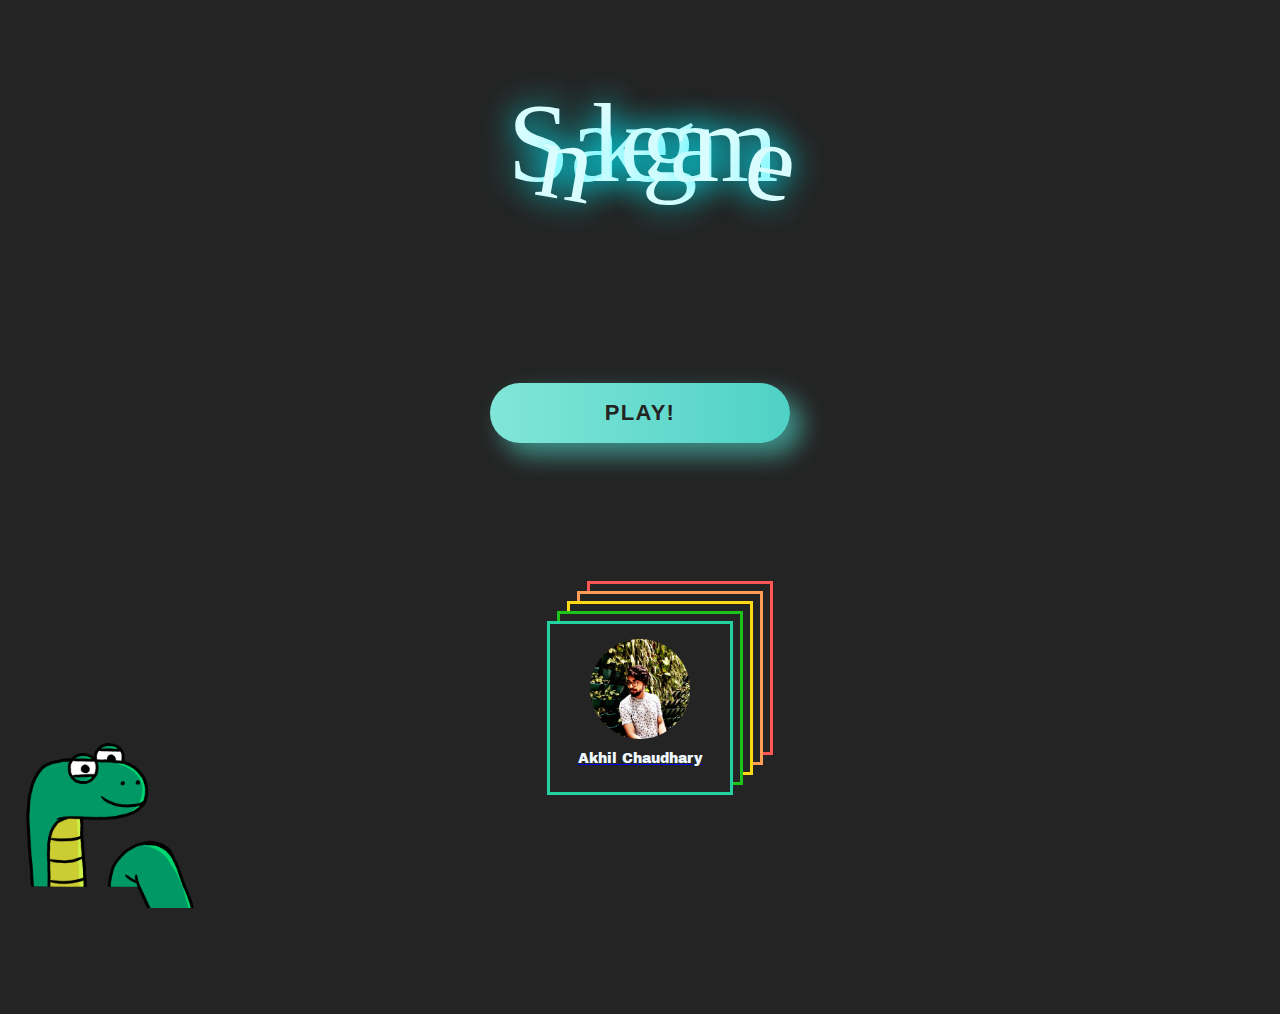
<file: index.html>
<!DOCTYPE html>
<html lang="en">
  <head>
    <meta charset="UTF-8" />
    <meta name="viewport" content="width=device-width, initial-scale=1.0" />
    <meta http-equiv="X-UA-Compatible" content="ie=edge" />
    <title>Let`s play</title>
    <link
      href="https://fonts.googleapis.com/css?family=Archivo+Black&display=swap"
      rel="stylesheet"
    />
    <link
      href="https://fonts.googleapis.com/css?family=Archivo:700&display=swap"
      rel="stylesheet"
    />
    <link rel="stylesheet" type="text/css" href="css/style.css" />
    
	<link rel="shortcut icon" href="favicon.ico" type="image/x-icon">
  </head>
  <body>
    <div class="wrap first">
      <h1 class="text">
        <span class="letter letter-1">S</span>
        <span class="letter letter-2">n</span>
        <span class="letter letter-3">a</span>
        <span class="letter letter-4">k</span>
        <span class="letter letter-1">e</span>
        <span class="letter letter-2"> </span>
        <span class="letter letter-3">g</span>
        <span class="letter letter-4">a</span>
        <span class="letter letter-1">m</span>
        <span class="letter letter-2">e</span>
      </h1>
    </div>

    <div class="wrap">
      <button
        class="button pulse"
        onclick="window.location.href ='snake.html';"
      >
        Play!
      </button>
    </div>
    <div class="wrap">
      <a href="http://akhilchaudhary.tk">
        <div class="card">
          <div
            style="display: flex; align-items: center; justify-content: center;"
          >
            <img src="img/me.jpeg" class="profile" />
          </div>
          <div
            style="display: flex; align-items: center; justify-content: center;"
          >
            <h2>
              Akhil Chaudhary
            </h2>
          </div>
        </div>
      </a>
    </div>
    <img src="img/snake.gif" class="img-snake">
  </body>
</html>
</file>
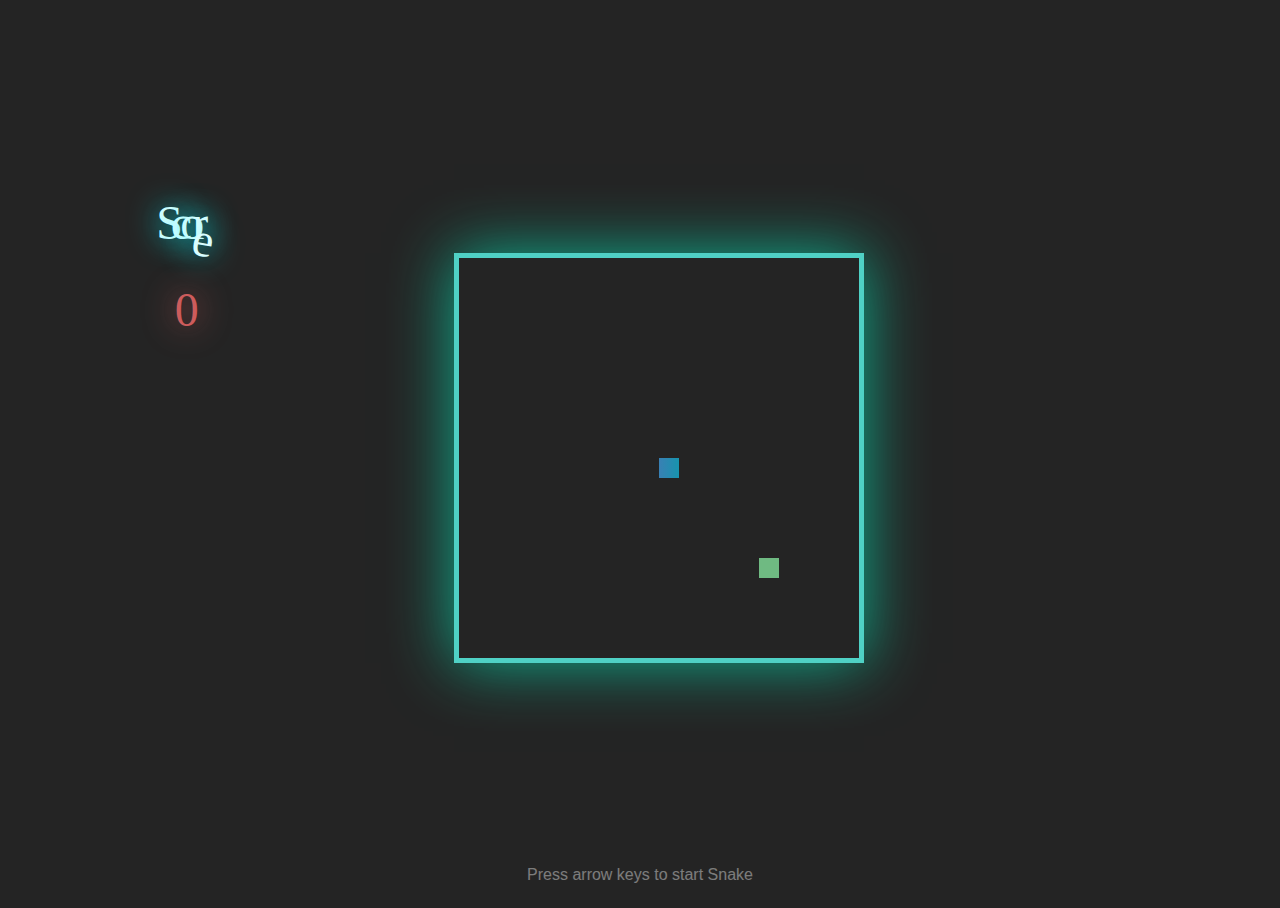
<file: snake.html>
<!DOCTYPE html>
<html lang="en">
  <head>
    <meta charset="UTF-8" />
    <meta name="viewport" content="width=device-width, initial-scale=1.0" />
    <meta http-equiv="X-UA-Compatible" content="ie=edge" />
    
	<link rel="stylesheet" type="text/css" href="css/snake.css">
	<link rel="shortcut icon" href="favicon.ico" type="image/x-icon">
    <title>Snake Game</title>
  </head>
  <body>
    <div class="side-content">
      <h1 class="text">
        <span class="letter letter-1">S</span>
        <span class="letter letter-3">c</span>
        <span class="letter letter-3">o</span>
        <span class="letter letter-4">r</span>
        <span class="letter letter-2">e</span>
      </h1>
      <span class='value text letter'></span>
      <ul id="scorelist">
      </ul>
      </div>

    <canvas id="canvas" width="400" height="400"></canvas>
    <script src="snake.js"></script>
  </body>
</html>
</file>
<file: css/style.css>
html, body {
    height: 100%;
    background-color: rgb(36, 36, 36);
    overflow: hidden;
  }
  
  .wrap {
    height: 30%;
    display: flex;
    align-items: center;
    justify-content: center;
  }
  
  .button {
    min-width: 300px;
    min-height: 60px;
    font-family: 'Nunito', sans-serif;
    font-size: 22px;
    text-transform: uppercase;
    letter-spacing: 1.3px;
    font-weight: 700;
    color:rgb(36,36,36);
    background: #4FD1C5;
  background: linear-gradient(90deg, rgba(129,230,217,1) 0%, rgba(79,209,197,1) 100%);
    border: none;
    border-radius: 1000px;
    box-shadow: 12px 12px 24px rgba(79,209,197,.64);
    transition: all 0.3s ease-in-out 0s;
    cursor: pointer;
    outline: none;
    position: relative;
    padding: 10px;
    }
  
  button::before {
  content: '';
    border-radius: 1000px;
    min-width: calc(300px + 12px);
    min-height: calc(60px + 12px);
    border: 6px solid #00FFCB;
    box-shadow: 0 0 60px rgba(0,255,203,.64);
    position: absolute;
    top: 50%;
    left: 50%;
    transform: translate(-50%, -50%);
    opacity: 0;
    transition: all .3s ease-in-out 0s;
  }
  
  .button:hover, .button:focus {
    color: #313133;
    transform: translateY(-6px);
  }
  
  button:hover::before, button:focus::before {
    opacity: 1;
  }
  
  
  button:hover::after, button:focus::after {
    animation: none;
    display: none;
  }

  

  @font-face {
    font-family: "Liberty";
    src: url("https://s3-us-west-2.amazonaws.com/s.cdpn.io/907368/liberty.otf");
  }
  body .text {
    font-family: "Liberty";
    font-weight: 100;
    font-size: 7rem;
    letter-spacing: -0.25em;
    -webkit-box-orient: horizontal;
    -webkit-box-direction: normal;
            flex-flow: row;
  }
  body .text .letter {
    color: #d9fdff;
    text-shadow: 0 0 2rem #00f0ff;
    display: inline-block;
  }
  body .text .letter.letter-2 {
    -webkit-transform: translate(-0.2rem, 1rem) rotate(10deg);
            transform: translate(-0.2rem, 1rem) rotate(10deg);
    -webkit-animation: flicker 2s ease-in-out infinite alternate;
            animation: flicker 2s ease-in-out infinite alternate;
  }
  
  @-webkit-keyframes flicker {
    0% {
      opacity: 1;
      -webkit-transform: translate(-0.2rem, 1rem) rotate(10deg);
              transform: translate(-0.2rem, 1rem) rotate(10deg);
    }
    5% {
      opacity: 1;
      -webkit-transform: translate(-0.2rem, 1rem) rotate(10deg);
              transform: translate(-0.2rem, 1rem) rotate(10deg);
    }
    5.5% {
      opacity: 0;
      -webkit-transform: translate(-0.2rem, 1rem) rotate(10deg);
              transform: translate(-0.2rem, 1rem) rotate(10deg);
    }
    6% {
      opacity: 1;
      -webkit-transform: translate(-0.2rem, 1rem) rotate(10deg);
              transform: translate(-0.2rem, 1rem) rotate(10deg);
    }
    6.5% {
      opacity: 1;
      -webkit-transform: translate(-0.2rem, 1rem) rotate(10deg);
              transform: translate(-0.2rem, 1rem) rotate(10deg);
    }
    7% {
      opacity: 0;
      -webkit-transform: translate(-0.2rem, 1rem) rotate(10deg);
              transform: translate(-0.2rem, 1rem) rotate(10deg);
    }
    8% {
      opacity: 1;
      -webkit-transform: translate(-0.2rem, 1rem) rotate(10deg);
              transform: translate(-0.2rem, 1rem) rotate(10deg);
    }
    50% {
      opacity: 1;
      -webkit-transform: translate(-0.2rem, 1rem) rotate(13deg);
              transform: translate(-0.2rem, 1rem) rotate(13deg);
    }
    100% {
      opacity: 1;
      -webkit-transform: translate(-0.2rem, 1rem) rotate(10deg);
              transform: translate(-0.2rem, 1rem) rotate(10deg);
    }
  }
  
  @keyframes flicker {
    0% {
      opacity: 1;
      -webkit-transform: translate(-0.2rem, 1rem) rotate(10deg);
              transform: translate(-0.2rem, 1rem) rotate(10deg);
    }
    5% {
      opacity: 1;
      -webkit-transform: translate(-0.2rem, 1rem) rotate(10deg);
              transform: translate(-0.2rem, 1rem) rotate(10deg);
    }
    5.5% {
      opacity: 0;
      -webkit-transform: translate(-0.2rem, 1rem) rotate(10deg);
              transform: translate(-0.2rem, 1rem) rotate(10deg);
    }
    6% {
      opacity: 1;
      -webkit-transform: translate(-0.2rem, 1rem) rotate(10deg);
              transform: translate(-0.2rem, 1rem) rotate(10deg);
    }
    6.5% {
      opacity: 1;
      -webkit-transform: translate(-0.2rem, 1rem) rotate(10deg);
              transform: translate(-0.2rem, 1rem) rotate(10deg);
    }
    7% {
      opacity: 0;
      -webkit-transform: translate(-0.2rem, 1rem) rotate(10deg);
              transform: translate(-0.2rem, 1rem) rotate(10deg);
    }
    8% {
      opacity: 1;
      -webkit-transform: translate(-0.2rem, 1rem) rotate(10deg);
              transform: translate(-0.2rem, 1rem) rotate(10deg);
    }
    50% {
      opacity: 1;
      -webkit-transform: translate(-0.2rem, 1rem) rotate(13deg);
              transform: translate(-0.2rem, 1rem) rotate(13deg);
    }
    100% {
      opacity: 1;
      -webkit-transform: translate(-0.2rem, 1rem) rotate(10deg);
              transform: translate(-0.2rem, 1rem) rotate(10deg);
    }
  }
  

  /* Credit section */
  .card {
    background-color: var(--background);
    margin-top: 50px;
    display: block;
    width: 150px;
    min-height: 90px;
    cursor: pointer;
    padding: 15px;
    border: 3px solid var(--primary);
    box-shadow: 10px -10px 0 -3px var(--background), 10px -10px var(--green),
          20px -20px 0 -3px var(--background), 20px -20px var(--yellow),
          30px -30px 0 -3px var(--background), 30px -30px var(--orange),
          40px -40px 0 -3px var(--background), 40px -40px var(--red);
  }
  
  .card:hover {
    animation: shadow-wave 1s ease infinite;
  }
  
  
  @keyframes shadow-wave {
    0% {
      border: 3px solid var(--primary);
      box-shadow: 10px -10px 0 -3px var(--background), 10px -10px var(--green),
        20px -20px 0 -3px var(--background), 20px -20px var(--yellow),
        30px -30px 0 -3px var(--background), 30px -30px var(--orange),
        40px -40px 0 -3px var(--background), 40px -40px var(--red);
    }
    20% {
      border: 3px solid var(--red);
      box-shadow: 10px -10px 0 -3px var(--background), 10px -10px var(--primary),
        20px -20px 0 -3px var(--background), 20px -20px var(--green),
        30px -30px 0 -3px var(--background), 30px -30px var(--yellow),
        40px -40px 0 -3px var(--background), 40px -40px var(--orange);
    }
    40% {
      border: 3px solid var(--orange);
      box-shadow: 10px -10px 0 -3px var(--background), 10px -10px var(--red),
        20px -20px 0 -3px var(--background), 20px -20px var(--primary),
        30px -30px 0 -3px var(--background), 30px -30px var(--green),
        40px -40px 0 -3px var(--background), 40px -40px var(--yellow);
    }
    60% {
      border: 3px solid var(--yellow);
      box-shadow: 10px -10px 0 -3px var(--background), 10px -10px var(--orange),
        20px -20px 0 -3px var(--background), 20px -20px var(--red),
        30px -30px 0 -3px var(--background), 30px -30px var(--primary),
        40px -40px 0 -3px var(--background), 40px -40px var(--green);
    }
    80% {
      border: 3px solid var(--green);
      box-shadow: 10px -10px 0 -3px var(--background), 10px -10px var(--yellow),
        20px -20px 0 -3px var(--background), 20px -20px var(--orange),
        30px -30px 0 -3px var(--background), 30px -30px var(--red),
        40px -40px 0 -3px var(--background), 40px -40px var(--primary);
    }
    100% {
      border: 3px solid var(--primary);
      box-shadow: 10px -10px 0 -3px var(--background), 10px -10px var(--green),
        20px -20px 0 -3px var(--background), 20px -20px var(--yellow),
        30px -30px 0 -3px var(--background), 30px -30px var(--orange),
        40px -40px 0 -3px var(--background), 40px -40px var(--red);
    }
    
  }
  
  
  
  
  
  
  
  
  :root {
    --primary: #22D2A0;
    --secondary: rgb(36, 36, 36);
    --background: rgb(36, 36, 36);
    --green: #1FC11B;
    --yellow: #FFD913;
    --orange: #FF9C55;
    --red: #FF5555;
  } 
  
  .card p {
    font-size: 11px;
    text-transform: uppercase;
    letter-spacing: 0.5px;
    margin-bottom: 10px;
  }
  
  .card h2 {
    font-size: 14px;
    font-family: "Archivo Black", "Archivo", sans-serif;
    font-weight: normal;
    color: aliceblue;
  }

  .profile{
      height: 100px;
      border-radius: 100%;
  }

  .img-snake{
    transform: translateY(-80px);
    height: 200px;
  }

  /* Mobile devices */
@media only screen and (max-width: 480px) {
    .text{
        margin-left: 30px;
    }
    .first{
        margin-top: 40px;
    }
    .img-snake{
        transform: translateY(-40px);
        height: 100px;
    }
}
</file>
<file: css/snake.css>
html {
    width: 100%;
    height: 100%;
  }
  
  body {
    width: 100%;
    height: 100%;
    overflow: hidden;
    display: -webkit-box;
    display: flex;
    -webkit-box-align: center;
            align-items: center;
    background-color: rgb(36, 36, 36);
  }
  body:after {
    position: absolute;
    left: 50%;
    bottom: 1em;
    
    font-family: 'Nunito', sans-serif;
    -webkit-transform: translateX(-50%);
            transform: translateX(-50%);
    content: 'Press arrow keys to start Snake';
    color: white;
    opacity: 0.4;
  }
  
  canvas {
    box-shadow: 0 0 60px rgba(0,255,203,.64);
    border: 5px solid #4FD1C5;
  }

  .side-content{
    width: 27%;
    padding-right: 100px;
    text-align: center;
    transform: translateY(-200px);
  }

  
  @font-face {
    font-family: "Liberty";
    src: url("https://s3-us-west-2.amazonaws.com/s.cdpn.io/907368/liberty.otf");
  }
  body .text {
    font-family: "Liberty";
    font-weight: 100;
    font-size: 3rem;
    letter-spacing: -0.25em;
    -webkit-box-orient: horizontal;
    -webkit-box-direction: normal;
            flex-flow: row;
  }
  body .text .letter {
    color: #d9fdff;
    text-shadow: 0 0 2rem #00f0ff;
    display: inline-block;
  }
  body .text .letter.letter-2 {
    -webkit-transform: translate(-0.2rem, 1rem) rotate(10deg);
            transform: translate(-0.2rem, 1rem) rotate(10deg);
    -webkit-animation: flicker 2s ease-in-out infinite alternate;
            animation: flicker 2s ease-in-out infinite alternate;
  }
  
  @-webkit-keyframes flicker {
    0% {
      opacity: 1;
      -webkit-transform: translate(-0.2rem, 1rem) rotate(10deg);
              transform: translate(-0.2rem, 1rem) rotate(10deg);
    }
    5% {
      opacity: 1;
      -webkit-transform: translate(-0.2rem, 1rem) rotate(10deg);
              transform: translate(-0.2rem, 1rem) rotate(10deg);
    }
    5.5% {
      opacity: 0;
      -webkit-transform: translate(-0.2rem, 1rem) rotate(10deg);
              transform: translate(-0.2rem, 1rem) rotate(10deg);
    }
    6% {
      opacity: 1;
      -webkit-transform: translate(-0.2rem, 1rem) rotate(10deg);
              transform: translate(-0.2rem, 1rem) rotate(10deg);
    }
    6.5% {
      opacity: 1;
      -webkit-transform: translate(-0.2rem, 1rem) rotate(10deg);
              transform: translate(-0.2rem, 1rem) rotate(10deg);
    }
    7% {
      opacity: 0;
      -webkit-transform: translate(-0.2rem, 1rem) rotate(10deg);
              transform: translate(-0.2rem, 1rem) rotate(10deg);
    }
    8% {
      opacity: 1;
      -webkit-transform: translate(-0.2rem, 1rem) rotate(10deg);
              transform: translate(-0.2rem, 1rem) rotate(10deg);
    }
    50% {
      opacity: 1;
      -webkit-transform: translate(-0.2rem, 1rem) rotate(13deg);
              transform: translate(-0.2rem, 1rem) rotate(13deg);
    }
    100% {
      opacity: 1;
      -webkit-transform: translate(-0.2rem, 1rem) rotate(10deg);
              transform: translate(-0.2rem, 1rem) rotate(10deg);
    }
  }
  
  @keyframes flicker {
    0% {
      opacity: 1;
      -webkit-transform: translate(-0.2rem, 1rem) rotate(10deg);
              transform: translate(-0.2rem, 1rem) rotate(10deg);
    }
    5% {
      opacity: 1;
      -webkit-transform: translate(-0.2rem, 1rem) rotate(10deg);
              transform: translate(-0.2rem, 1rem) rotate(10deg);
    }
    5.5% {
      opacity: 0;
      -webkit-transform: translate(-0.2rem, 1rem) rotate(10deg);
              transform: translate(-0.2rem, 1rem) rotate(10deg);
    }
    6% {
      opacity: 1;
      -webkit-transform: translate(-0.2rem, 1rem) rotate(10deg);
              transform: translate(-0.2rem, 1rem) rotate(10deg);
    }
    6.5% {
      opacity: 1;
      -webkit-transform: translate(-0.2rem, 1rem) rotate(10deg);
              transform: translate(-0.2rem, 1rem) rotate(10deg);
    }
    7% {
      opacity: 0;
      -webkit-transform: translate(-0.2rem, 1rem) rotate(10deg);
              transform: translate(-0.2rem, 1rem) rotate(10deg);
    }
    8% {
      opacity: 1;
      -webkit-transform: translate(-0.2rem, 1rem) rotate(10deg);
              transform: translate(-0.2rem, 1rem) rotate(10deg);
    }
    50% {
      opacity: 1;
      -webkit-transform: translate(-0.2rem, 1rem) rotate(13deg);
              transform: translate(-0.2rem, 1rem) rotate(13deg);
    }
    100% {
      opacity: 1;
      -webkit-transform: translate(-0.2rem, 1rem) rotate(10deg);
              transform: translate(-0.2rem, 1rem) rotate(10deg);
    }
  }
  
  .value{
    color: indianred;
    text-shadow: 0 0 2rem indianred;
    display: inline-block;
  }
</file>
